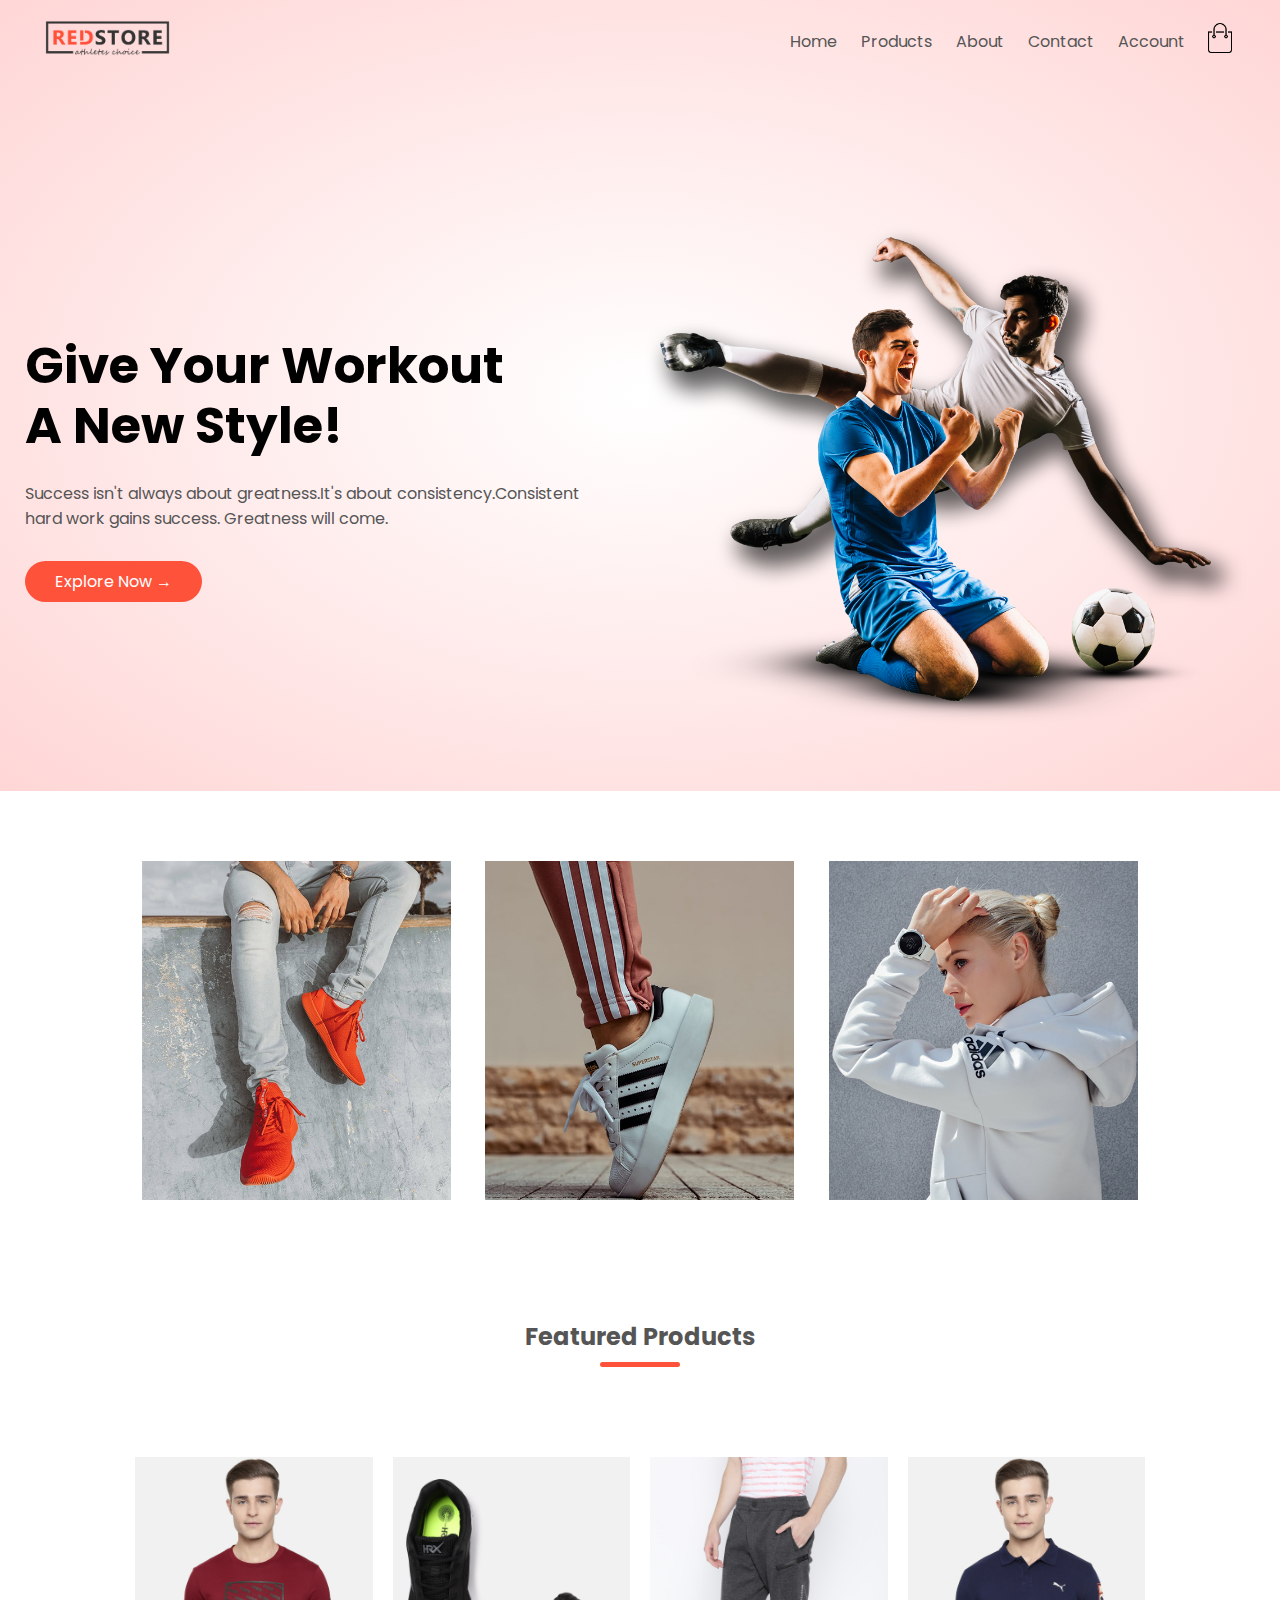
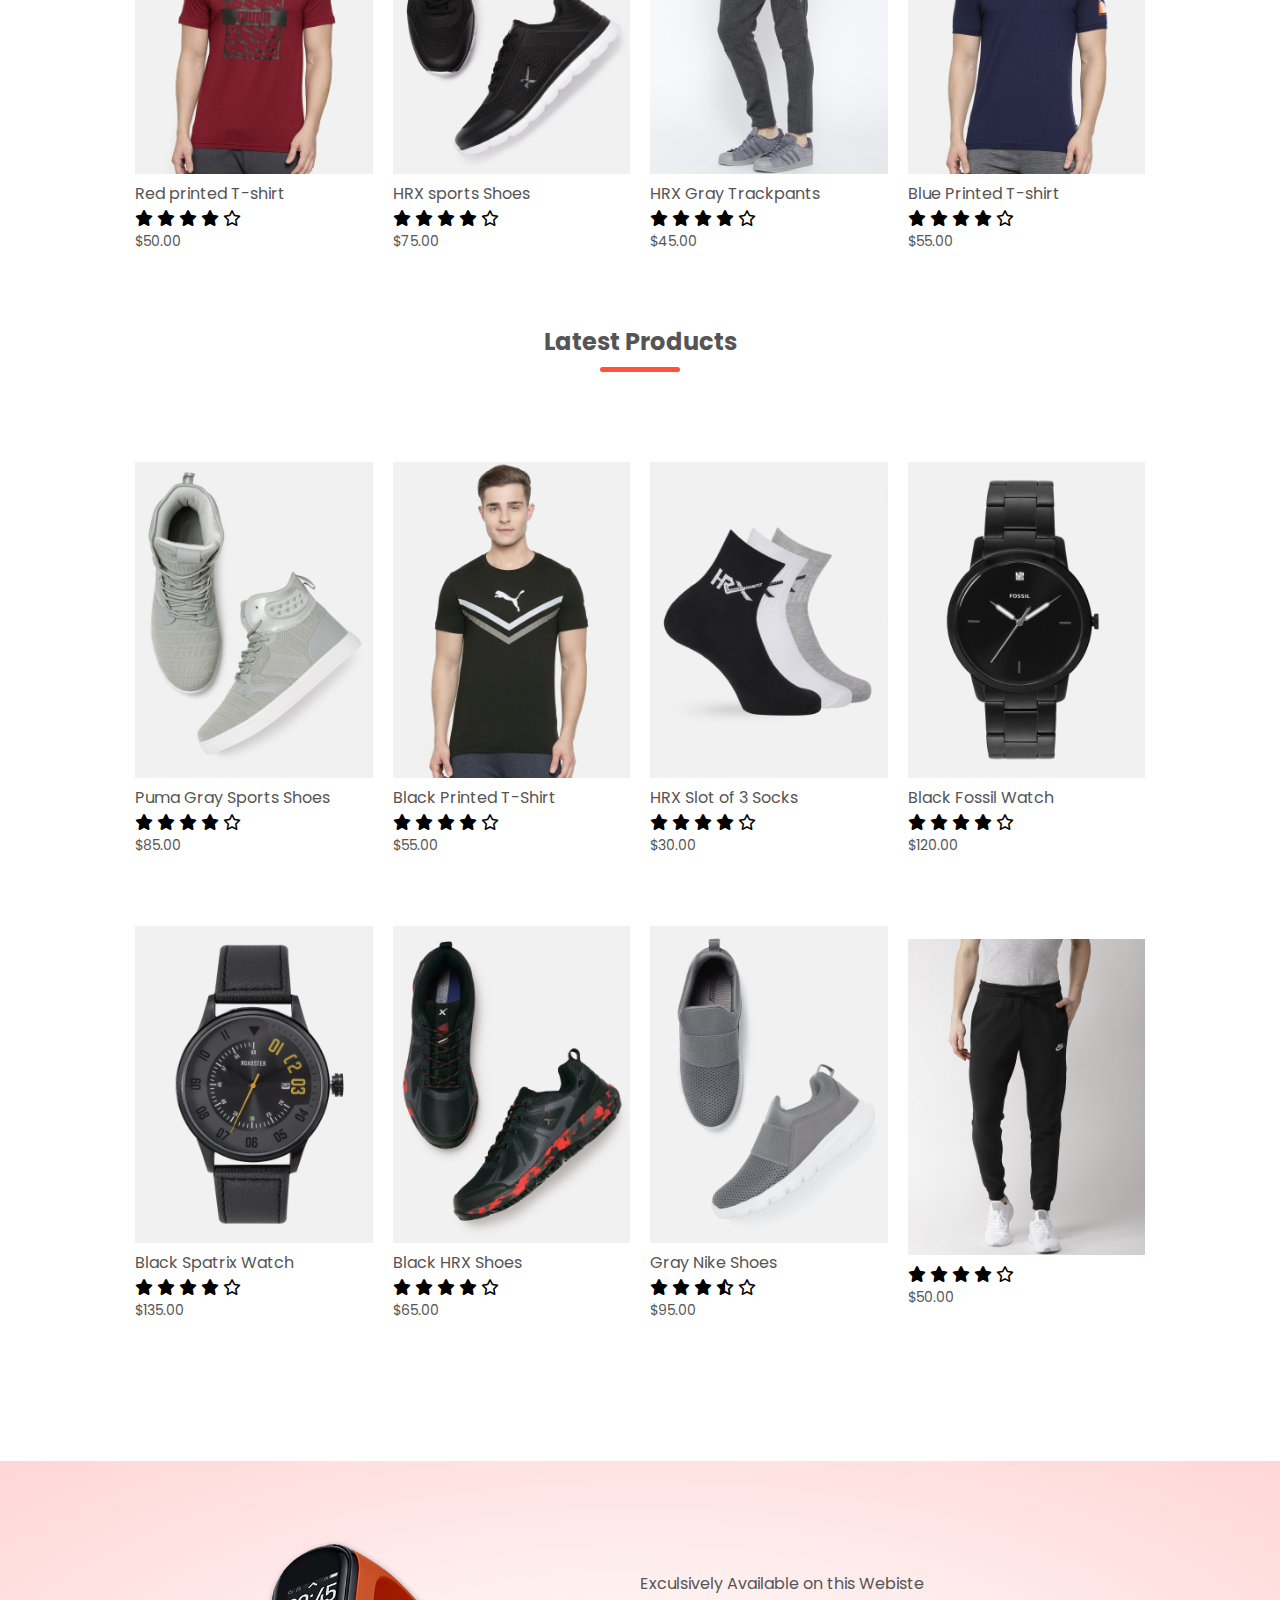
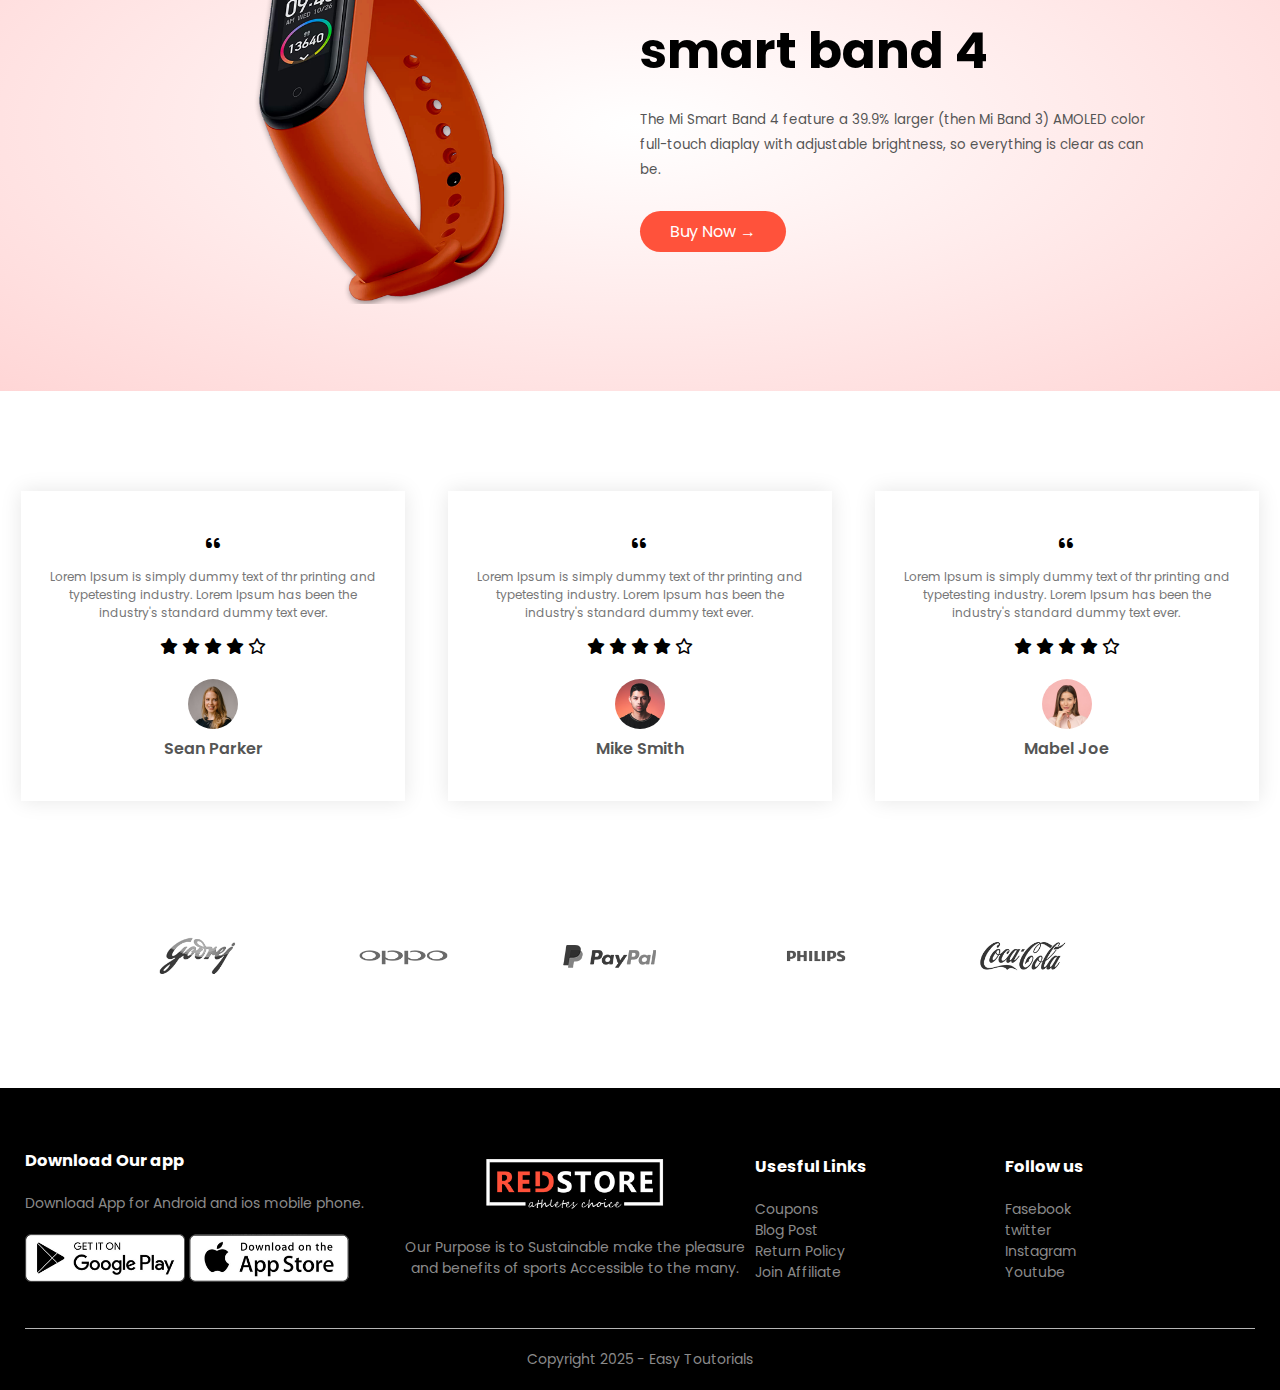
<file: index.html>
<!DOCTYPE html>
<html lang="en">
<head>
    <meta charset="UTF-8">
    <meta name="viewport" content="width=device-width, initial-scale=1.0">
    <title>E-Commerce Webiste</title>
    <link rel="stylesheet" href="style.css">
    <link href="https://fonts.googleapis.com/css2?family=Poppins:wght@300;400;500;600;700&display=swap" rel="stylesheet">
    <link rel="stylesheet" href="https://cdnjs.cloudflare.com/ajax/libs/font-awesome/6.0.0/css/all.min.css">

</head>
<body>
<div class="header">
    <div class="container">
     <div class="navbar">
        <div class="logo">
            <a href="index.html"><img src="/images/logo.png" width="125px"></a>
        </div>
        <nav>
            <ul  id="MenuItems">
                <li><a href="index.html">Home</a></li>
                <li><a href="product.html">Products</a></li>
                <li><a href="">About</a></li>
                <li><a href="">Contact</a></li>
                <li><a href="Account.html">Account</a></li>
            </ul>
        </nav>
        <a href="cart.html"><img src="/images/cart.png" width="30px" height="30px"></a>
        <img src="/images/menu.png" class="menu-icon" onclick="menutoggle()">
     </div>  
     <div class="row">
        <div class="col-2">
            <h1>Give Your Workout<br> A New Style!</h1>
            <p>Success isn't always about greatness.It's about consistency.Consistent<br> hard work gains success.
                Greatness will come.
            </p>
            <a href="" class="btn">Explore Now &#8594;</a>
        </div>
        <div class="col-2">
            <img src="/images/image1.png">
        </div>
     </div>
    </div>
</div>

<div class="categories">
    <div class="small-container">
    <div class="row">

        <div class="col-3">
            <img src="/images/category-1.jpg">
        </div>
        <div class="col-3">
            <img src="/images/category-2.jpg">
        </div>
        <div class="col-3">
            <img src="/images/category-3.jpg">
        </div>
    </div>
</div>
</div>
 <!--------features Products -------->
 <div class="small-container">
     <h2 class="title">Featured Products</h2>
     <div class="row">
        <div class="col-4">
            <a href="productdetail.html"><img src="/images/product-1.jpg"></a>
            <a href="productdetail.html"><h4>Red printed T-shirt</h4></a>
            <div class="rating">
                <i class="fas fa-star"></i>
                <i class="fas fa-star"></i>
                <i class="fas fa-star"></i>
                <i class="fas fa-star"></i>
                <i class="far fa-star"></i>  
            </div>
            <p>$50.00</p>
        </div>
        <div class="col-4">
            <img src="/images/product-2.jpg">
            <h4>HRX sports Shoes</h4>
            <div class="rating">
                <i class="fas fa-star"></i>
                <i class="fas fa-star"></i>
                <i class="fas fa-star"></i>
                <i class="fas fa-star"></i>
                <i class="far fa-star"></i>  
            </div>
            <p>$75.00</p>
        </div>
        <div class="col-4">
            <img src="/images/product-3.jpg">
            <h4>HRX Gray Trackpants</h4>
            <div class="rating">
                <i class="fas fa-star"></i>
                <i class="fas fa-star"></i>
                <i class="fas fa-star"></i>
                <i class="fas fa-star"></i>
                <i class="far fa-star"></i>  
            </div>
            <p>$45.00</p>
        </div>
        <div class="col-4">
            <img src="/images/product-4.jpg">
            <h4>Blue Printed T-shirt</h4>
            <div class="rating">
                <i class="fas fa-star"></i>
                <i class="fas fa-star"></i>
                <i class="fas fa-star"></i>
                <i class="fas fa-star"></i>
                <i class="far fa-star"></i>  
            </div>
            <p>$55.00</p>
        </div>
     </div>
     <h2 class="title">Latest Products</h2>
     <div class="row">
        <div class="col-4">
            <img src="/images/product-5.jpg">
            <h4>Puma Gray Sports Shoes</h4>
            <div class="rating">
                <i class="fas fa-star"></i>
    <i class="fas fa-star"></i>
    <i class="fas fa-star"></i>
    <i class="fas fa-star"></i>
    <i class="far fa-star"></i>  
            </div>
            <p>$85.00</p>
        </div>
        <div class="col-4">
            <img src="/images/product-6.jpg">
            <h4>Black Printed  T-Shirt</h4>
            <div class="rating">
                <i class="fas fa-star"></i>
                <i class="fas fa-star"></i>
                <i class="fas fa-star"></i>
                <i class="fas fa-star"></i>
                <i class="far fa-star"></i>  
            </div>
            <p>$55.00</p>
        </div>
        <div class="col-4">
            <img src="/images/product-7.jpg">
            <h4>HRX Slot of 3 Socks</h4>
            <div class="rating">
                <i class="fas fa-star"></i>
                <i class="fas fa-star"></i>
                <i class="fas fa-star"></i>
                <i class="fas fa-star"></i>
                <i class="far fa-star"></i>  
            </div>
            <p>$30.00</p>
        </div>
        <div class="col-4">
            <img src="/images/product-8.jpg">
            <h4>Black Fossil Watch</h4>
            <div class="rating">
                <i class="fas fa-star"></i>
                <i class="fas fa-star"></i>
                <i class="fas fa-star"></i>
                <i class="fas fa-star"></i>
                <i class="far fa-star"></i>  
            </div>
            <p>$120.00</p>
        </div>
        <div class="row">
            <div class="col-4">
                <img src="/images/product-9.jpg">
                <h4>Black Spatrix Watch</h4>
                <div class="rating">
                    <i class="fas fa-star"></i>
                    <i class="fas fa-star"></i>
                    <i class="fas fa-star"></i>
                    <i class="fas fa-star"></i>
                    <i class="far fa-star"></i>  
                </div>
                <p>$135.00</p>
            </div>
            <div class="col-4">
                <img src="/images/product-10.jpg">
                <h4>Black HRX Shoes</h4>
                <div class="rating">
                    <i class="fas fa-star"></i>
                    <i class="fas fa-star"></i>
                    <i class="fas fa-star"></i>
                    <i class="fas fa-star"></i>
                    <i class="far fa-star"></i>  
                </div>
                <p>$65.00</p>
            </div>
            <div class="col-4">
                <img src="/images/product-11.jpg">
                <h4>Gray Nike Shoes</h4>
                <div class="rating">
                    <i class="fas fa-star"></i>
                    <i class="fas fa-star"></i>
                    <i class="fas fa-star"></i>
                    <i class="fas fa-star-half-alt"></i>
                    <i class="far fa-star"></i>  
                </div>
                <p>$95.00</p>
            </div>
            <div class="col-4">
                <img src="/images/product-12.jpg">
                <h4>            </h4>
                <div class="rating">
                    <i class="fas fa-star"></i>
                    <i class="fas fa-star"></i>
                    <i class="fas fa-star"></i>
                    <i class="fas fa-star"></i>
                    <i class="far fa-star"></i>  
                </div>
                <p>$50.00</p>
            </div>
            </div>
            </div>
   </div>
<!--------offer------->
<div class="offer">
    <div class="small-container">
        <div class="row">
            <div class="col-2">
                <img src="/images/exclusive.png" class="offer-img">
            </div>
            <div class="col-2">
                <p>Exculsively Available on this Webiste</p>
                <h1>smart band 4</h1>
                <small>The Mi Smart Band 4 feature a 39.9% larger (then Mi Band 3) AMOLED color full-touch diaplay with
                    adjustable brightness, so everything is clear as can be.

                </small>
                <br>
                <a href="cart.html" class="btn">Buy Now &#8594;</a>
            </div>
        </div>
    </div>
</div>
<!--------testimonial------->
<div class="testimonial">
    <div class="small-continer">
        <div class="row">
            <div class="col-3">
                <i class="fa-solid fa-quote-left"></i>
                <p>Lorem Ipsum is simply dummy text of thr printing and typetesting industry.
                    Lorem Ipsum has been the industry's standard dummy text ever.</p>
                    <div class="rating">
                        <i class="fa-solid fa-star"></i>
                        <i class="fa-solid fa-star"></i>
                        <i class="fa-solid fa-star"></i>
                        <i class="fa-solid fa-star"></i>
                        <i class="fa-regular fa-star"></i>
                    </div>
                    <img src="/images/user-1.png">
                    <h3>Sean Parker</h3>
            </div>
            <div class="col-3">
                <i class="fa-solid fa-quote-left"></i>
                <p>Lorem Ipsum is simply dummy text of thr printing and typetesting industry.
                    Lorem Ipsum has been the industry's standard dummy text ever.</p>
                    <div class="rating">
                        <i class="fa-solid fa-star"></i>
                        <i class="fa-solid fa-star"></i>
                        <i class="fa-solid fa-star"></i>
                        <i class="fa-solid fa-star"></i>
                        <i class="fa-regular fa-star"></i>
                    </div>
                    <img src="/images/user-2.png">
                    <h3>Mike Smith</h3>
            </div>
            <div class="col-3">
                <i class="fa-solid fa-quote-left"></i>
                <p>Lorem Ipsum is simply dummy text of thr printing and typetesting industry.
                    Lorem Ipsum has been the industry's standard dummy text ever.</p>
                    <div class="rating">
                        <i class="fa-solid fa-star"></i>
                        <i class="fa-solid fa-star"></i>
                        <i class="fa-solid fa-star"></i>
                        <i class="fa-solid fa-star"></i>
                        <i class="fa-regular fa-star"></i>
                    </div>
                    <img src="/images/user-3.png">
                    <h3>Mabel Joe</h3>
            </div>
        </div>
    </div>
</div>
<!----------brands-------->
<div class="brands">
    <div class="small-container">
        <div class="row">
            <div class="col-5">
                <img src="/images/logo-godrej.png" >
            </div>
            <div class="col-5">
                <img src="/images/logo-oppo.png" >
            </div>
            <div class="col-5">
                <img src="/images/logo-paypal.png" >
            </div>
            <div class="col-5">
                <img src="/images/logo-philips.png" >
            </div>
            <div class="col-5">
                <img src="/images/logo-coca-cola.png" >
            </div> 
          </div>
    </div>
</div>
<!-----------------footer-->
<div class="footer">
    <div class="container">
        <div class="row">
            <div class="footer-col-1">
                <h3>Download Our app</h3>
                <p>Download App for Android and ios mobile phone.</p>
                <div class="app-logo">
                    <img src="/images/play-store.png">
                    <img src="/images/app-store.png">
                </div>
            </div>
            <div class="footer-col-2">
                <img src="/images/logo-white.png">
                <p>Our Purpose is to Sustainable make the pleasure and 
                    benefits of sports Accessible to the many.
                </p>
            </div>
            <div class="footer-col-3">
                <h3>Usesful Links</h3>
                <ul>
                    <li>Coupons</li>
                    <li>Blog Post</li>
                    <li>Return Policy</li>
                    <li>Join Affiliate</li>
                </ul>
            </div>
            <div class="footer-col-4">
                <h3>Follow us</h3>
                <ul>
                    <li>Fasebook</li>
                    <li>twitter</li>
                    <li>Instagram</li>
                    <li>Youtube</li>
                </ul>
            </div>
            
        </div>
        <hr>
            <p class="Copyright">Copyright 2025 - Easy Toutorials</p>
    </div>
</div>
<!--------js for toggle menu-->
   <script>
    var MenuItems = document.getElementById("MenuItems");
    MenuItems.style.maxHeight = "0px";
    
    function menutoggle(){
        
        if(MenuItems.style.maxHeight =="0px")
        
    {

        MenuItems.style.maxHeight ="200px";
    }
    else 
    {
        MenuItems.style.maxHeight = "0px";
    }
    }
    
   </script>
</body>
</html>
</file>
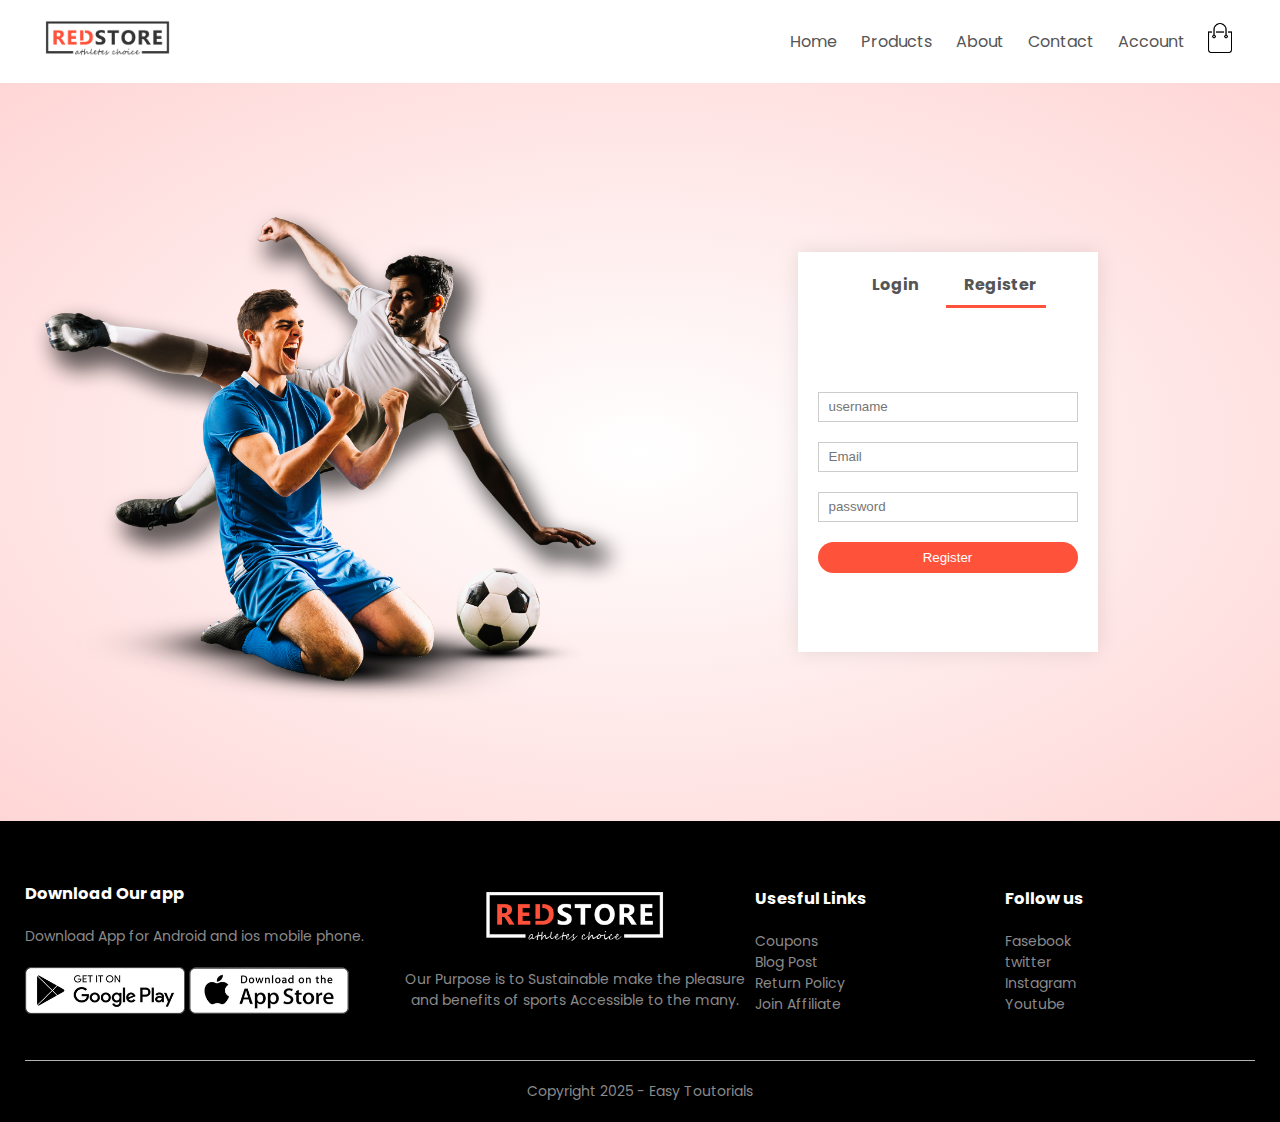
<file: Account.html>
<!DOCTYPE html>
<html lang="en">
<head>
    <meta charset="UTF-8">
    <meta name="viewport" content="width=device-width, initial-scale=1.0">
    <title>All Products</title>
    <link rel="stylesheet" href="style.css">
    <link href="https://fonts.googleapis.com/css2?family=Poppins:wght@300;400;500;600;700&display=swap" rel="stylesheet">
    <link rel="stylesheet" href="https://cdnjs.cloudflare.com/ajax/libs/font-awesome/6.0.0/css/all.min.css">

</head>
<body>

    <div class="container">
     <div class="navbar">
        <div class="logo">
            <img src="/images/logo.png" width="125px">
        </div>
        <nav>
            <ul  id="MenuItems">
                <li><a href="index.html">Home</a></li>
                <li><a href="product.html">Products</a></li>
                <li><a href="">About</a></li>
                <li><a href="">Contact</a></li>
                <li><a href="Account.html">Account</a></li>
            </ul>
        </nav>
       <a href="cart.html"> <img src="/images/cart.png" width="30px" height="30px"></a>
        <img src="/images/menu.png" class="menu-icon" onclick="menutoggle()">
     </div>  
    </div>

  <!--Account page-->
 <div class="account-page">
    <div class="container">
        <div class="row">
            <div class="col-2">
                <img src="/images/image1.png" width="100%">
            </div>
            <div class="col-2">
                <div class="form-container">
                    <div class="form-btn">
                        <span onclick="login()">Login</span>
                        <span onclick="register()">Register</span>
                        <hr id="Indicator">
                    </div>
                    <form id="LoginForm">
                        <input type="text" placeholder="username">
                        <input type="password" placeholder="password">
                        <button type="submit" class="btn">Login</button>
                        <a href="">Forgot password</a>
                    </form>
                    <form id="RegForm">
                        <input type="text" placeholder="username">
                        <input type="email" placeholder="Email">
                        <input type="password" placeholder="password">
                        <button type="submit" class="btn">Register</button>
                        
                    </form>
                </div>
            </div>
        </div>
    </div>
 </div>    
<!-----------------footer-->
<div class="footer">
    <div class="container">
        <div class="row">
            <div class="footer-col-1">
                <h3>Download Our app</h3>
                <p>Download App for Android and ios mobile phone.</p>
                <div class="app-logo">
                    <img src="/images/play-store.png">
                    <img src="/images/app-store.png">
                </div>
            </div>
            <div class="footer-col-2">
                <img src="/images/logo-white.png">
                <p>Our Purpose is to Sustainable make the pleasure and 
                    benefits of sports Accessible to the many.
                </p>
            </div>
            <div class="footer-col-3">
                <h3>Usesful Links</h3>
                <ul>
                    <li>Coupons</li>
                    <li>Blog Post</li>
                    <li>Return Policy</li>
                    <li>Join Affiliate</li>
                </ul>
            </div>
            <div class="footer-col-4">
                <h3>Follow us</h3>
                <ul>
                    <li>Fasebook</li>
                    <li>twitter</li>
                    <li>Instagram</li>
                    <li>Youtube</li>
                </ul>
            </div>
            
        </div>
        <hr>
            <p class="Copyright">Copyright 2025 - Easy Toutorials</p>
    </div>
</div>
<!--------js for toggle menu-->
<script>
    var MenuItems = document.getElementById("MenuItems");
    MenuItems.style.maxHeight = "0px";
    
    function menutoggle(){
        
        if(MenuItems.style.maxHeight =="0px")
        
    {

        MenuItems.style.maxHeight ="200px";
    }
    else 
    {
        MenuItems.style.maxHeight = "0px";
    }
    }
    
   </script>


<script>
    var LoginForm = document.getElementById("LoginForm");
    var RegForm = document.getElementById("RegForm");
    var Indicator = document.getElementById("Indicator");

    function register(){
        RegForm.style.transform = "translateX(0px)";
        LoginForm.style.transform = "translateX(0px)";
        Indicator.style.transform = "translateX(100px)";
    }
    
    function login(){
        RegForm.style.transform = "translateX(300px)";
        LoginForm.style.transform = "translateX(300px)";
        Indicator.style.transform = "translateX(0px)";
    }
</script>




</body>
</html>
</file>
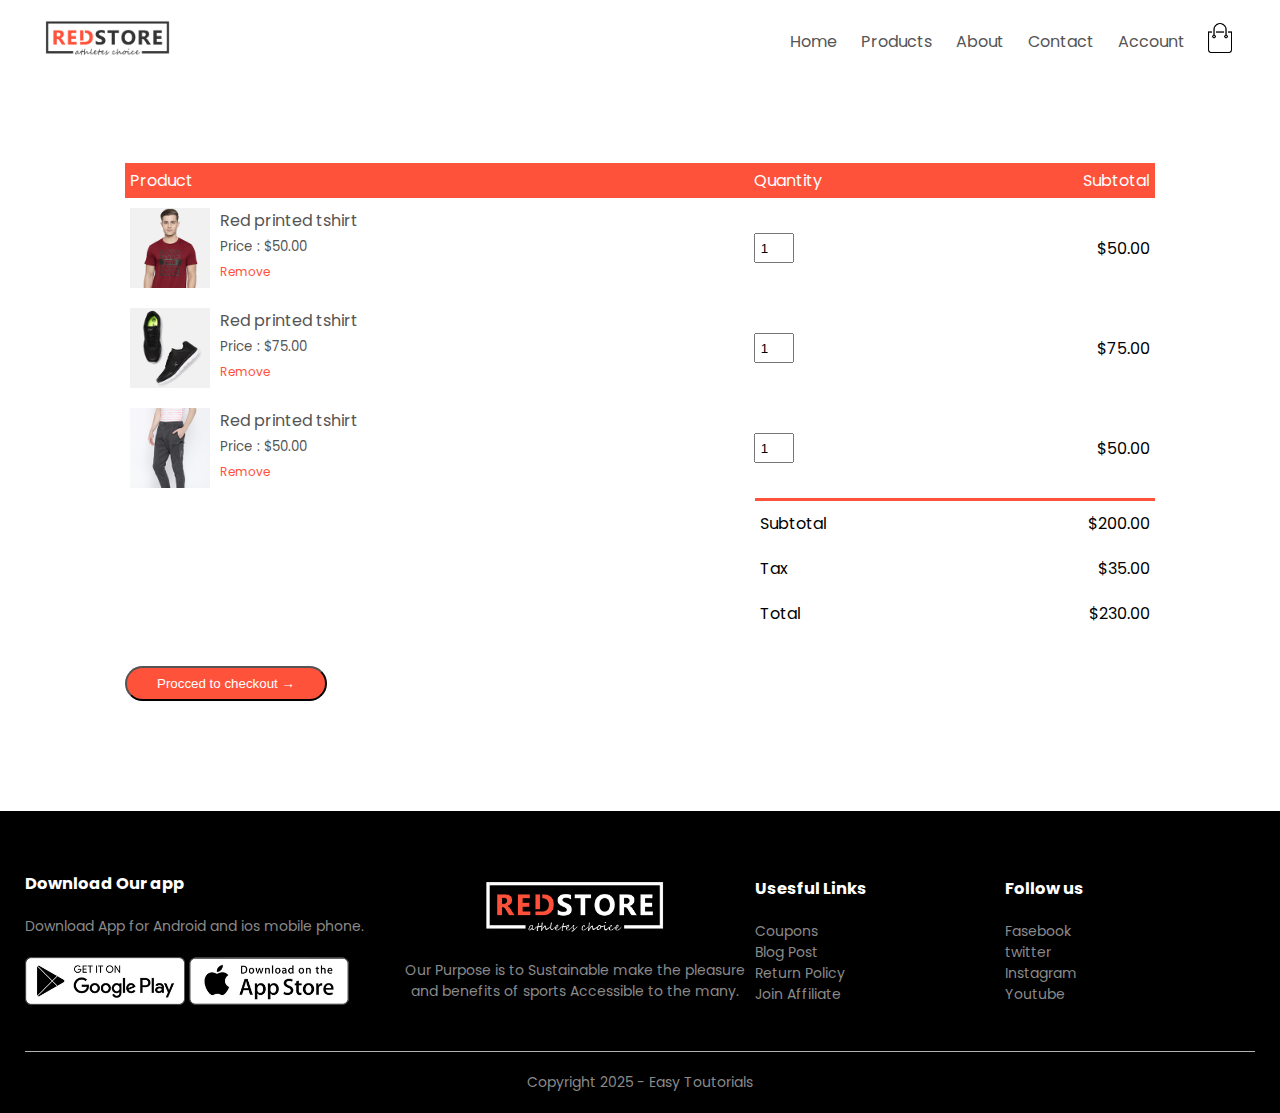
<file: cart.html>
<!DOCTYPE html>
<html lang="en">
<head>
    <meta charset="UTF-8">
    <meta name="viewport" content="width=device-width, initial-scale=1.0">
    <title>All Products</title>
    <link rel="stylesheet" href="style.css">
    <link href="https://fonts.googleapis.com/css2?family=Poppins:wght@300;400;500;600;700&display=swap" rel="stylesheet">
    <link rel="stylesheet" href="https://cdnjs.cloudflare.com/ajax/libs/font-awesome/6.0.0/css/all.min.css">

</head>
<body>

    <div class="container">
     <div class="navbar">
        <div class="logo">
            <a href="index.html"><img src="/images/logo.png" width="125px"></a>
        </div>
        <nav>
            <ul  id="MenuItems">
                <li><a href="index.html">Home</a></li>
                <li><a href="product.html">Products</a></li>
                <li><a href="">About</a></li>
                <li><a href="">Contact</a></li>
                <li><a href="Account.html">Account</a></li>
            </ul>
        </nav>
       <a href="cart.html"><img src="/images/cart.png" width="30px" height="30px"></a>
        <img src="/images/menu.png" class="menu-icon" onclick="menutoggle()">
     </div>  
    </div>

  <!----------------cart items details-->
  <div class="small-container cart-page">
        <table>
             <tr>
                <th>Product</th>
                <th>Quantity</th>
                <th>Subtotal</th>
             </tr>
             <tr>
                <td>
                    <div class="cart-info">
                        <img src="/images/buy-1.jpg">
                        <div>
                            <p>Red printed tshirt</p>
                            <small>Price : $50.00</small>
                            <br>
                            <a href="">Remove</a>
                        </div>
                    </div>
                </td>
                <td><input type="number" value="1"></td>
                <td>$50.00</td>
             </tr>
             <tr>
                <td>
                    <div class="cart-info">
                        <img src="/images/buy-2.jpg">
                        <div>
                            <p>Red printed tshirt</p>
                            <small>Price : $75.00</small>
                            <br>
                            <a href="">Remove</a>
                        </div>
                    </div>
                </td>
                <td><input type="number" value="1"></td>
                <td>$75.00</td>
             </tr>
             <tr>
                <td>
                    <div class="cart-info">
                        <img src="/images/buy-3.jpg">
                        <div>
                            <p>Red printed tshirt</p>
                            <small>Price : $50.00</small>
                            <br>
                            <a href="">Remove</a>
                        </div>
                    </div>
                </td>
                <td><input type="number" value="1"></td>
                <td>$50.00</td>
             </tr>
        </table>
        <div class="total-price">
            <table>
                <tr>
                    <td>Subtotal</td>
                    <td>$200.00</td>
                </tr>
                <tr>
                    <td>Tax</td>
                    <td>$35.00</td>
                </tr>
                <tr>
                    <td>Total</td>
                    <td>$230.00</td>
                </tr>
                
            </table>
         </div>
         <button class="btn">Procced to checkout &#8594;</button>
</div>

 











    
      
   
     
<!-----------------footer-->
<div class="footer">
    <div class="container">
        <div class="row">
            <div class="footer-col-1">
                <h3>Download Our app</h3>
                <p>Download App for Android and ios mobile phone.</p>
                <div class="app-logo">
                    <img src="/images/play-store.png">
                    <img src="/images/app-store.png">
                </div>
            </div>
            <div class="footer-col-2">
                <img src="/images/logo-white.png">
                <p>Our Purpose is to Sustainable make the pleasure and 
                    benefits of sports Accessible to the many.
                </p>
            </div>
            <div class="footer-col-3">
                <h3>Usesful Links</h3>
                <ul>
                    <li>Coupons</li>
                    <li>Blog Post</li>
                    <li>Return Policy</li>
                    <li>Join Affiliate</li>
                </ul>
            </div>
            <div class="footer-col-4">
                <h3>Follow us</h3>
                <ul>
                    <li>Fasebook</li>
                    <li>twitter</li>
                    <li>Instagram</li>
                    <li>Youtube</li>
                </ul>
            </div>
            
        </div>
        <hr>
            <p class="Copyright">Copyright 2025 - Easy Toutorials</p>
    </div>
</div>
<!--------js for toggle menu-->
<script>
    var MenuItems = document.getElementById("MenuItems");
    MenuItems.style.maxHeight = "0px";
    
    function menutoggle(){
        
        if(MenuItems.style.maxHeight =="0px")
        
    {

        MenuItems.style.maxHeight ="200px";
    }
    else 
    {
        MenuItems.style.maxHeight = "0px";
    }
    }
    
   </script>




</body>
</html>
</file>
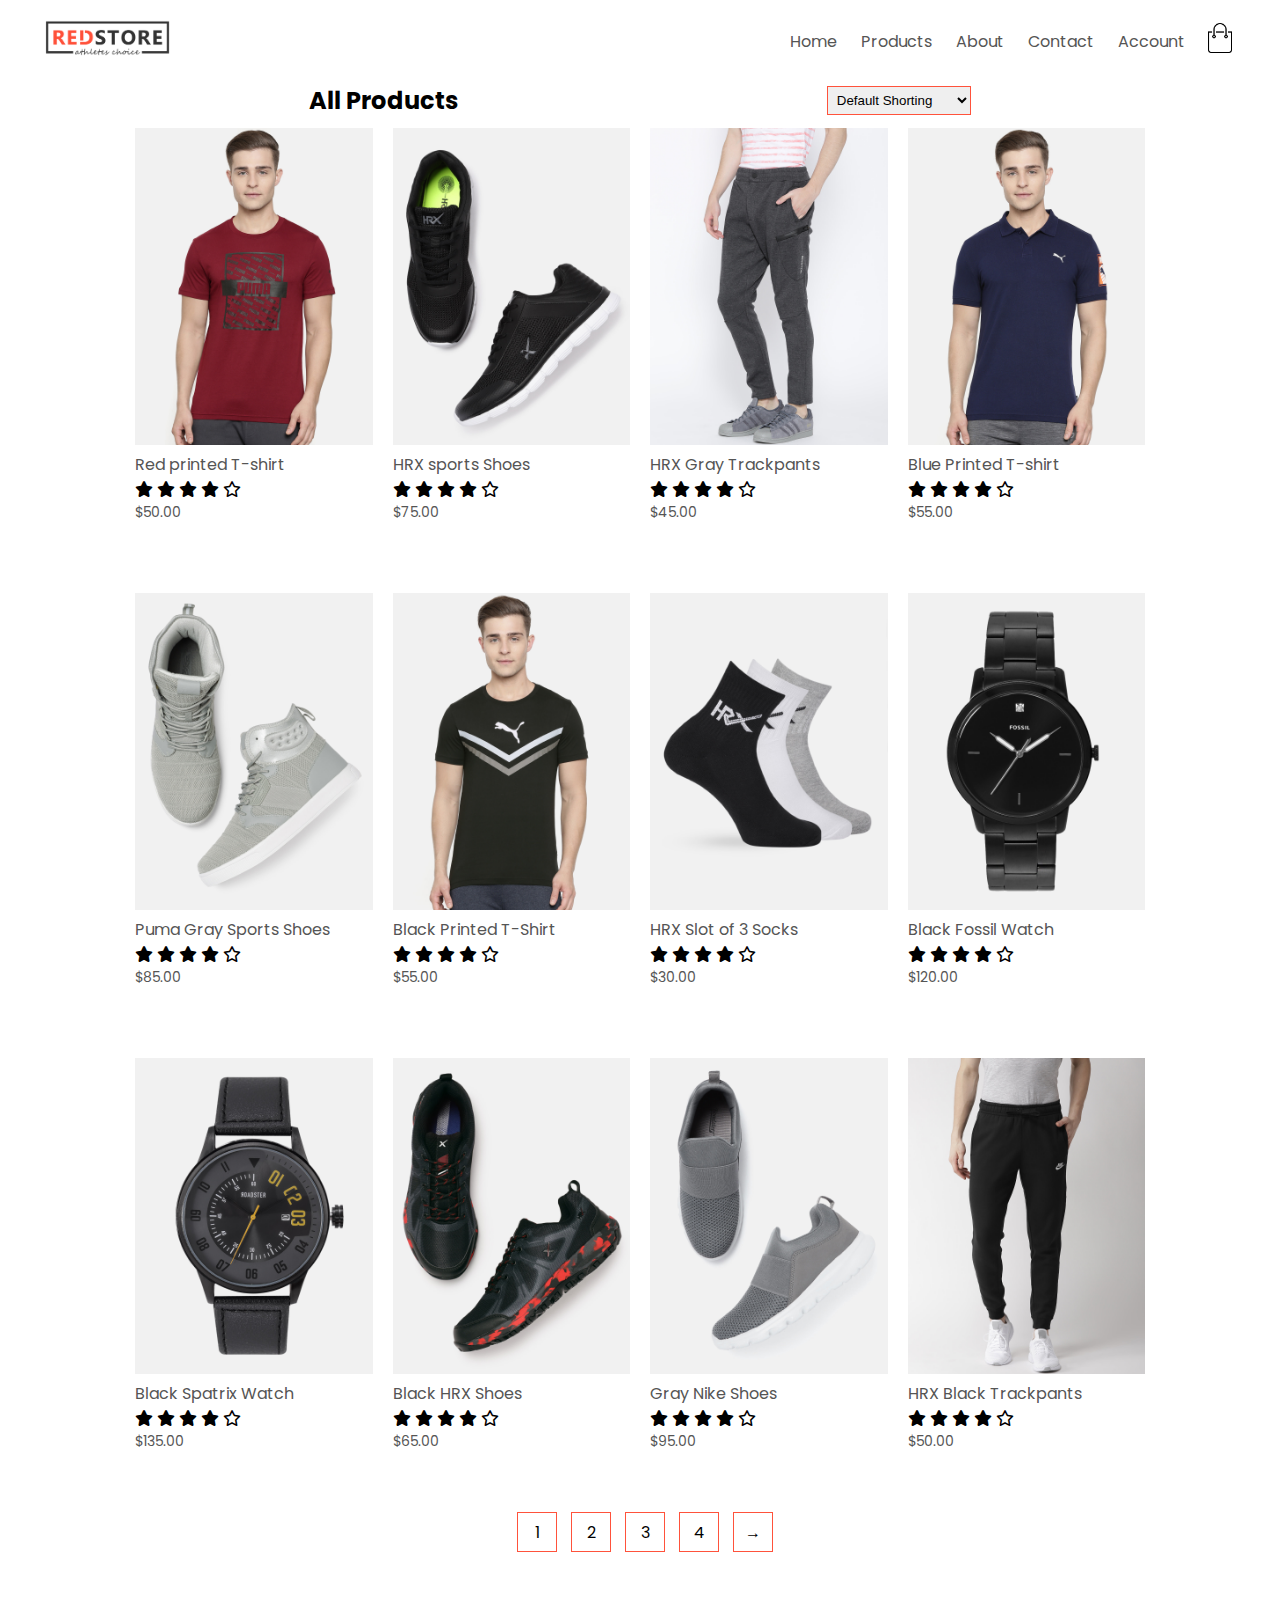
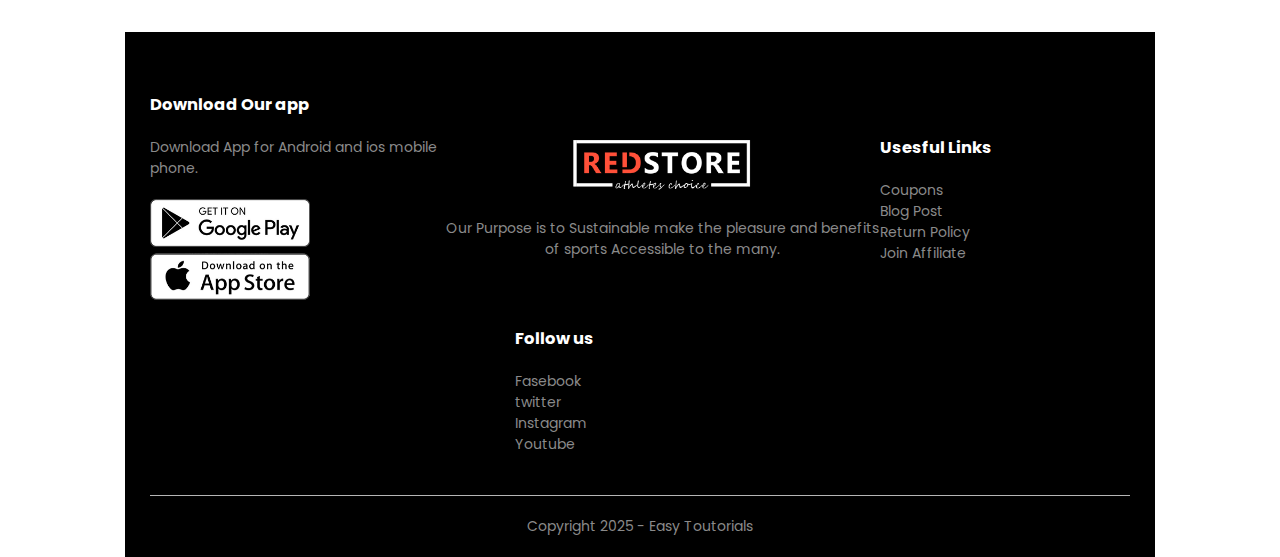
<file: product.html>
<!DOCTYPE html>
<html lang="en">
<head>
    <meta charset="UTF-8">
    <meta name="viewport" content="width=device-width, initial-scale=1.0">
    <title>All Products</title>
    <link rel="stylesheet" href="style.css">
    <link href="https://fonts.googleapis.com/css2?family=Poppins:wght@300;400;500;600;700&display=swap" rel="stylesheet">
    <link rel="stylesheet" href="https://cdnjs.cloudflare.com/ajax/libs/font-awesome/6.0.0/css/all.min.css">


</head>
<body>

    <div class="container">
     <div class="navbar">
        <div class="logo">
            <img src="/images/logo.png" width="125px">
        </div>
        <nav>
            <ul  id="MenuItems">
                <li><a href="index.html">Home</a></li>
                <li><a href="product.html">Products</a></li>
                <li><a href="">About</a></li>
                <li><a href="">Contact</a></li>
                <li><a href="Account.html">Account</a></li>
            </ul>
        </nav>
        <a href="cart.html"><img src="/images/cart.png" width="30px" height="30px"></a>
        <img src="/images/menu.png" class="menu-icon" onclick="menutoggle()">
     </div>  
    </div>
    <div class="small-container">
        <div class="row">
            <h2>All Products</h2>
            <select>
                <option>Default Shorting</option>
                <option>Short by price</option>
                <option>Short by popularity</option>
                <option>Short by rating</option>
                <option>Short by rating</option>
            </select>
        </div>
        <div class="row">
           <div class="col-4">
            <a href="productdetail.html"> <img src="/images/product-1.jpg"></a>
                <a href="productdetail.html"><h4>Red printed T-shirt</h4></a>
               <div class="rating">
                <i class="fas fa-star"></i>
                <i class="fas fa-star"></i>
                <i class="fas fa-star"></i>
                <i class="fas fa-star"></i>
                <i class="far fa-star"></i>  
               </div>
               <p>$50.00</p>
           </div>
           <div class="col-4">
               <img src="/images/product-2.jpg">
               <h4>HRX sports Shoes</h4>
               <div class="rating">
                <i class="fas fa-star"></i>
                <i class="fas fa-star"></i>
                <i class="fas fa-star"></i>
                <i class="fas fa-star"></i>
                <i class="far fa-star"></i>  
               </div>
               <p>$75.00</p>
           </div>
           <div class="col-4">
               <img src="/images/product-3.jpg">
               <h4>HRX Gray Trackpants</h4>
               <div class="rating">
                <i class="fas fa-star"></i>
                <i class="fas fa-star"></i>
                <i class="fas fa-star"></i>
                <i class="fas fa-star"></i>
                <i class="far fa-star"></i>  
               </div>
               <p>$45.00</p>
           </div>
           <div class="col-4">
               <img src="/images/product-4.jpg">
               <h4>Blue Printed T-shirt</h4>
               <div class="rating">
                <i class="fas fa-star"></i>
                <i class="fas fa-star"></i>
                <i class="fas fa-star"></i>
                <i class="fas fa-star"></i>
                <i class="far fa-star"></i>  
               </div>
               <p>$55.00</p>
           </div>
        </div>
        
        <div class="row">
           <div class="col-4">
               <img src="/images/product-5.jpg">
               <h4>Puma Gray Sports Shoes</h4>
               <div class="rating">
                <i class="fas fa-star"></i>
                <i class="fas fa-star"></i>
                <i class="fas fa-star"></i>
                <i class="fas fa-star"></i>
                <i class="far fa-star"></i>  
               </div>
               <p>$85.00</p>
           </div>
           <div class="col-4">
               <img src="/images/product-6.jpg">
               <h4>Black Printed  T-Shirt</h4>
               <div class="rating">
                <i class="fas fa-star"></i>
                <i class="fas fa-star"></i>
                <i class="fas fa-star"></i>
                <i class="fas fa-star"></i>
                <i class="far fa-star"></i>  
               </div>
               <p>$55.00</p>
           </div>
           <div class="col-4">
               <img src="/images/product-7.jpg">
               <h4>HRX Slot of 3 Socks</h4>
               <div class="rating">
                <i class="fas fa-star"></i>
                <i class="fas fa-star"></i>
                <i class="fas fa-star"></i>
                <i class="fas fa-star"></i>
                <i class="far fa-star"></i>  
               </div>
               <p>$30.00</p>
           </div>
           <div class="col-4">
               <img src="/images/product-8.jpg">
               <h4>Black Fossil Watch</h4>
               <div class="rating">
                <i class="fas fa-star"></i>
                <i class="fas fa-star"></i>
                <i class="fas fa-star"></i>
                <i class="fas fa-star"></i>
                <i class="far fa-star"></i>  
               </div>
               <p>$120.00</p>
           </div>
           <div class="row">
               <div class="col-4">
                   <img src="/images/product-9.jpg">
                   <h4>Black Spatrix Watch</h4>
                   <div class="rating">
                    <i class="fas fa-star"></i>
                    <i class="fas fa-star"></i>
                    <i class="fas fa-star"></i>
                    <i class="fas fa-star"></i>
                    <i class="far fa-star"></i>  
                   </div>
                   <p>$135.00</p>
               </div>
               <div class="col-4">
                   <img src="/images/product-10.jpg">
                   <h4>Black HRX Shoes</h4>
                   <div class="rating">
                    <i class="fas fa-star"></i>
                    <i class="fas fa-star"></i>
                    <i class="fas fa-star"></i>
                    <i class="fas fa-star"></i>
                    <i class="far fa-star"></i>  
                   </div>
                   <p>$65.00</p>
               </div>
               <div class="col-4">
                   <img src="/images/product-11.jpg">
                   <h4>Gray Nike Shoes</h4>
                   <div class="rating">
                    <i class="fas fa-star"></i>
                    <i class="fas fa-star"></i>
                    <i class="fas fa-star"></i>
                    <i class="fas fa-star"></i>
                    <i class="far fa-star"></i>  
                   </div>
                   <p>$95.00</p>
               </div>
               <div class="col-4">
                   <img src="/images/product-12.jpg">
                   <h4>HRX Black Trackpants</h4>
                   <div class="rating">
                    <i class="fas fa-star"></i>
                    <i class="fas fa-star"></i>
                    <i class="fas fa-star"></i>
                    <i class="fas fa-star"></i>
                    <i class="far fa-star"></i>  
                   </div>
                   <p>$50.00</p>
               </div>
    </div>
    <div class="page-btn">
        <span>1</span>
        <span>2</span>
        <span>3</span>
        <span>4</span>
        <span>&#8594;</span>
    </div>
 </div>
      
   
     
<!-----------------footer-->
<div class="footer">
    <div class="container">
        <div class="row">
            <div class="footer-col-1">
                <h3>Download Our app</h3>
                <p>Download App for Android and ios mobile phone.</p>
                <div class="app-logo">
                    <img src="/images/play-store.png">
                    <img src="/images/app-store.png">
                </div>
            </div>
            <div class="footer-col-2">
                <img src="/images/logo-white.png">
                <p>Our Purpose is to Sustainable make the pleasure and 
                    benefits of sports Accessible to the many.
                </p>
            </div>
            <div class="footer-col-3">
                <h3>Usesful Links</h3>
                <ul>
                    <li>Coupons</li>
                    <li>Blog Post</li>
                    <li>Return Policy</li>
                    <li>Join Affiliate</li>
                </ul>
            </div>
            <div class="footer-col-4">
                <h3>Follow us</h3>
                <ul>
                    <li>Fasebook</li>
                    <li>twitter</li>
                    <li>Instagram</li>
                    <li>Youtube</li>
                </ul>
            </div>
            
        </div>
        <hr>
            <p class="Copyright">Copyright 2025 - Easy Toutorials</p>
    </div>
</div>
<!--------js for toggle menu-->
<script>
    var MenuItems = document.getElementById("MenuItems");
    MenuItems.style.maxHeight = "0px";
    
    function menutoggle(){
        
        if(MenuItems.style.maxHeight =="0px")
        
    {

        MenuItems.style.maxHeight ="200px";
    }
    else 
    {
        MenuItems.style.maxHeight = "0px";
    }
    }
    
   </script>
   <script>
    var MenuItems = document.getElementById("MenuItems");
    MenuItems.style.maxHeight = "0px";

    function menutoggle(){
        if(MenuItems.style.maxHeight =="0px")
    {
        MenuItems.style.maxHeight ="200px";
    }
    else 
    {
        MenuItems.style.maxHeight = "0px";
    }
    }
   </script>
</body>
</html>
</file>
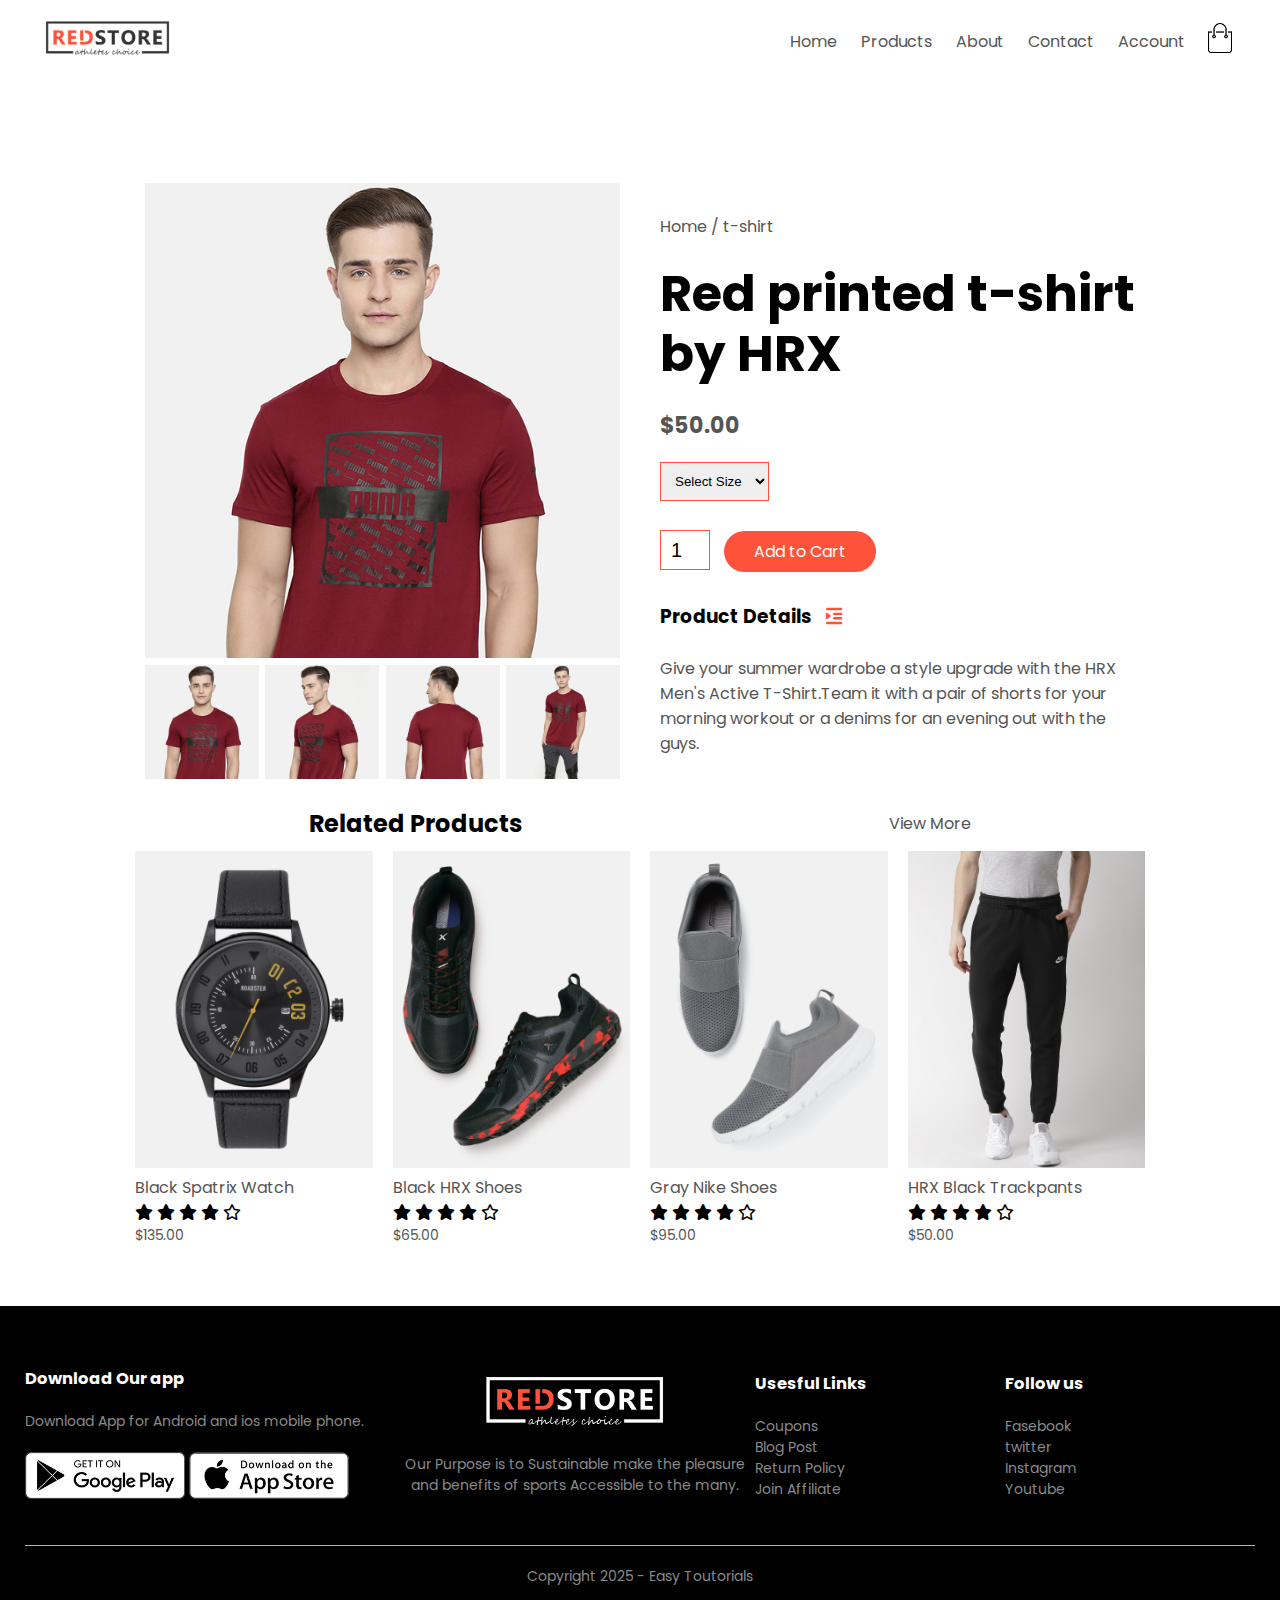
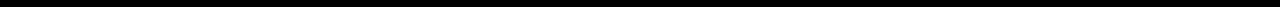
<file: productdetail.html>
<!DOCTYPE html>
<html lang="en">
  <head>
    <meta charset="UTF-8" />
    <meta name="viewport" content="width=device-width, initial-scale=1.0" />
    <title>All Products</title>
    <link rel="stylesheet" href="style.css" />
    <link
      href="https://fonts.googleapis.com/css2?family=Poppins:wght@300;400;500;600;700&display=swap"
      rel="stylesheet"
    />
    <link rel="stylesheet" href="https://cdnjs.cloudflare.com/ajax/libs/font-awesome/6.0.0/css/all.min.css">

  </head>
  <body>
    <div class="container">
      <div class="navbar">
        <div class="logo">
          <a href="index.html"><img src="/images/logo.png" width="125px" /></a>
        </div>
        <nav>
          <ul id="MenuItems">
            <li><a href="index.html">Home</a></li>
            <li><a href="product.html">Products</a></li>
            <li><a href="">About</a></li>
            <li><a href="">Contact</a></li>
            <li><a href="Account.html">Account</a></li>
          </ul>
        </nav>
        <a href="cart.html"><img src="/images/cart.png" width="30px" height="30px" /></a>
        <img src="/images/menu.png" class="menu-icon" onclick="menutoggle()" />
      </div>
    </div>

    <!--------- single product details--------->

    <div class="small-container single-product">
      <div class="row">
        <div class="col-2">
          <img src="/images/gallery-1.jpg" width="100%" id="ProductImg" />
          <div class="small-img-row">
            <div class="small-img-col">
              <img src="/images/gallery-1.jpg" width="100%" class="small-img" />
            </div>
            <div class="small-img-col">
              <img src="/images/gallery-2.jpg" width="100%" class="small-img" />
            </div>
            <div class="small-img-col">
              <img src="/images/gallery-3.jpg" width="100%" class="small-img" />
            </div>
            <div class="small-img-col">
              <img src="/images/gallery-4.jpg" width="100%" class="small-img" />
            </div>
          </div>
        </div>
        <div class="col-2">
          <p>Home / t-shirt</p>
          <h1>Red printed t-shirt by HRX</h1>
          <h4>$50.00</h4>
          <select>
            <option>Select Size</option>
            <option>XXL</option>
            <option>XL</option>
            <option>Large</option>
            <option>medium</option>
            <option>Small</option>
          </select>
          <input type="number" value="1" />
          <a href="" class="btn">Add to Cart</a>
          <h3>Product Details <i class="fa fa-indent"></i></h3>
          <br />
          <p>
            Give your summer wardrobe a style upgrade with the HRX Men's Active
            T-Shirt.Team it with a pair of shorts for your morning workout or a
            denims for an evening out with the guys.
          </p>
        </div>
      </div>
    </div>

    <!--------title-->
    <div class="small-container">
      <div class="row row-2">
        <h2>Related Products</h2>
        <p>View More</p>
      </div>
    </div>

    <div class="small-container">
      <div class="row">
        <div class="col-4">
          <img src="/images/product-9.jpg" />
          <h4>Black Spatrix Watch</h4>
          <div class="rating">
            <i class="fa-solid fa-star"></i>
            <i class="fa-solid fa-star"></i>
            <i class="fa-solid fa-star"></i>
            <i class="fa-solid fa-star"></i>
            <i class="fa-regular fa-star"></i>
          </div>
          <p>$135.00</p>
        </div>
        <div class="col-4">
          <img src="/images/product-10.jpg" />
          <h4>Black HRX Shoes</h4>
          <div class="rating">
            <i class="fa-solid fa-star"></i>
            <i class="fa-solid fa-star"></i>
            <i class="fa-solid fa-star"></i>
            <i class="fa-solid fa-star"></i>
            <i class="fa-regular fa-star"></i>
          </div>
          <p>$65.00</p>
        </div>
        <div class="col-4">
          <img src="/images/product-11.jpg" />
          <h4>Gray Nike Shoes</h4>
          <div class="rating">
            <i class="fa-solid fa-star"></i>
            <i class="fa-solid fa-star"></i>
            <i class="fa-solid fa-star"></i>
            <i class="fa-solid fa-star"></i>
            <i class="fa-regular fa-star"></i>
          </div>
          <p>$95.00</p>
        </div>
        <div class="col-4">
          <img src="/images/product-12.jpg" />
          <h4>HRX Black Trackpants</h4>
          <div class="rating">
            <i class="fa-solid fa-star"></i>
            <i class="fa-solid fa-star"></i>
            <i class="fa-solid fa-star"></i>
            <i class="fa-solid fa-star"></i>
            <i class="fa-regular fa-star"></i>
          </div>
          <p>$50.00</p>
        </div>
      </div>
    </div>

    <!-----------------footer-->
    <div class="footer">
      <div class="container">
        <div class="row">
          <div class="footer-col-1">
            <h3>Download Our app</h3>
            <p>Download App for Android and ios mobile phone.</p>
            <div class="app-logo">
              <img src="/images/play-store.png" />
              <img src="/images/app-store.png" />
            </div>
          </div>
          <div class="footer-col-2">
            <img src="/images/logo-white.png" />
            <p>
              Our Purpose is to Sustainable make the pleasure and benefits of
              sports Accessible to the many.
            </p>
          </div>
          <div class="footer-col-3">
            <h3>Usesful Links</h3>
            <ul>
              <li>Coupons</li>
              <li>Blog Post</li>
              <li>Return Policy</li>
              <li>Join Affiliate</li>
            </ul>
          </div>
          <div class="footer-col-4">
            <h3>Follow us</h3>
            <ul>
              <li>Fasebook</li>
              <li>twitter</li>
              <li>Instagram</li>
              <li>Youtube</li>
            </ul>
          </div>
        </div>
        <hr />
        <p class="Copyright">Copyright 2025 - Easy Toutorials</p>
      </div>
    </div>
    <!--------js for toggle menu-->
    <script>
      var ProductImg = document.getElementById("ProductImg");
      var SmallImg = document.querySelectorAll(".small-img");

      SmallImg.forEach((img) => {
        img.addEventListener("click", function () {
          ProductImg.src = this.src;
        });
      });
    </script>
    <script>
        var MenuItems = document.getElementById("MenuItems");
        MenuItems.style.maxHeight = "0px";
        
        function menutoggle(){
            
            if(MenuItems.style.maxHeight =="0px")
            
        {
    
            MenuItems.style.maxHeight ="200px";
        }
        else 
        {
            MenuItems.style.maxHeight = "0px";
        }
        }
        
       </script>
  </body>
</html>
</file>
<file: style.css>
* {
    margin: 0;
    padding: 0;
    box-sizing: border-box;
}
body {
    font-family: 'Poppins' , sans-serif;
}
.navbar {
    display: flex;
    align-items: center;
    padding: 20px;
}
nav {
    flex: 1;
    text-align: right;
}
nav ul {
    display: inline-block;
    list-style-type: none;
}
nav ul li {
    display: inline-block;
    margin-right: 20px;
}
a {
    text-decoration: none;
    color: #555;
}
p {
    color: #555;
}
.container {
    max-width: 1300px;
    margin: auto;
    padding-left: 25px;
    padding-right: 25px;
}
.row {
    display: flex;
    align-items: center;
    flex-wrap: wrap;
    justify-content: space-around;
}
.col-2 {
    flex-basis: 50%;
    min-width: 300px;
}
.col-2 img {
    max-width: 100%;
    padding: 50px 0;
}
.col-2 h1 {
    font-size: 50px;
    line-height: 60px;
    margin: 25px 0;
}
.btn {
    display: inline-block;
    background: #ff523b;
    color: #fff;
    padding: 8px 30px;
    margin: 30px 0;
    border-radius: 30px;
    transition: background 0.5s;
}
.btn:hover {
    background: #563434;
}
.header {
    background: radial-gradient(#fff,#ffd6d6);
}
.header .row {
    margin-top: 70px;

}
.categories {
    margin: 70px 0;
}
.col-3 {
    flex-basis: 30%;
    min-width: 250px;
    margin-bottom: 30px;
}
.col-3 img {
    width: 100%;
}
.small-container {
    max-width: 1080px;
    margin: auto;
    padding-left: 25px;
    padding-right: 25px;
}
.col-4 {
    flex-basis: 25%;
    padding: 10px;
    min-width: 200px;
    margin-bottom: 50px;
    transition: transform 0.5s;
}.col-4 img {
    width: 100%;
}
.title {
    text-align: center;
    margin: 0 auto 80px;
    position: relative;
    line-height: 60px;
    color: #555;
}
.title::after {
    content: "";
    background: #ff523b;
    width: 80px;
    height: 5px;
    border-radius: 5px;
    position: absolute;
    bottom: 0;
    left: 50%;
    transform: translateX(-50%);

}
h4 {
    color: #555;
    font-weight: normal;
}
.col-4 p {
    font-size: 14px;
}
.rating .fa {
    color: #ff523b;
}
.col-4:hover {
    transform: translateY(-5px);
}
.offer {
    background: radial-gradient(#fff,#ffd6d6);
    margin-top: 80px;
    padding: 30px 0;

}
.col-2 .offer-img {
    padding: 50px;
}
small {
    color: #555;
}
.testimonial {
    padding-top:100px ;

}
.testimonial .col-3 {
    text-align: center;
    padding: 40px 20px;
    box-shadow: 0 0 20px 0px rgba(0, 0, 0, 0.1);
    cursor: pointer;
    transition: transform 0.5s;
}
.testimonial .col-3 img {
    width: 50px;
    margin-top: 20px;
    border-radius: 50%;
}
.testimonial .col-3:hover {
    transform: translateY(-10px);
}
.fa .fa-quote-left{
      font-size: 34px;
      color: #ff523b;
}
.col-3 p{
    font-size: 12px;
    margin: 12px 0;
    color: #777;
}
.testimonial .col-3 h3 {
    font-weight: 600;
    color: #555;
    font-size: 16px;
}

.brands {
   margin: 100px auto;
}
.col-5 {
    width: 160px;
}
.col-5 img {
    width: 100px;
    cursor: pointer;
    filter: grayscale(100%);
}
.col-5 img:hover {
     filter: grayscale(0);
}
.footer {
    background: #000;
    color: #8a8a8a;
    font-size: 14px;
    padding: 60px 0 20px;

}
.footer p {
    color: #8a8a8a;

}
.footer h3 {
    color: #fff;
    margin-bottom: 20px;
}
.footer-col-1 ,.footer-col-2, .footer-col-3, .footer-col-4 {
    min-width: 250px;
    margin-bottom: 20px;
}
.footer-col-1{
    flex-basis: 30%;
}
.footer-col-2{
    flex: 1;
    text-align: center;
}
.footer-col-2 img {
    width: 180px;
    margin-bottom: 20px;
}
.footer-col-3 .footer-col-4 {
    flex-basis: 12%;
    text-align: center;

}
ul {
    list-style-type: none;
}
.app-logo {
    margin-top: 20px;
}
.app-logo img {
    width: 160px;
}
.footer hr {
    border: none;
    background: #b5b5b5;
    height: 1px;
    margin: 20px 0;
}
.Copyright {
    text-align: center;
}
.menu-icon {
    width: 28px;
    margin-left: 20px;
    display: none;
}
/*----------media quary for menu--------*/
@media only screen and (max-width:800px){
    nav ul {
        position: absolute;
        top: 70px;
        left:0;
        background: #333;
        width: 100%;
        overflow: hidden;
        transition: max-height 0.5s;

    }
    nav ul li {
        display: block;
        margin-right: 50px;
        margin-top: 10px;
        margin-left: 10px;
    }
    nav ul li a {
        color: #fff;
    }
    .menu-icon {
        display: block;
        cursor: pointer;
    }
}

<!---------------------All products------>
.row-2 {
    justify-content: center;
    margin: 100px auto 50px;
}
select {
    border: 1px solid #ff523b;
    padding:5px;
}
select:focus {
    outline: none;
}
.page-btn {
    margin: 0 auto 80px;
}
.page-btn span {
    display: inline-block;
    border: 1px solid #ff523b;
    margin-left: 10px;
    width: 40px;
    height: 40px;
    text-align: center;
    line-height: 40px;
    cursor: pointer;
}
.page-btn span:hover {
    background: #ff523b;
    color: #fff;
}

.single-product{
    margin-top: 80px;

}
.single-product .col-2 img {
     padding: 0;
}
.single-product .col-2 {
    padding: 20px;
}
.single-product h4 {
    margin: 20px 0;
    font-size:22px;
    font-weight: bold;
}
.single-product select {
    display: block;
    padding: 10px;
    margin-top:20px;
}
.single-product input {
    width: 50px;
    height: 40px;
    padding-left:10px;
    font-size: 20px;
    margin-right: 10px;
    border:1px solid #ff523b ;
}
input:focus {
    outline: none;
}
.single-product .fa {
    color: #ff523b;
    margin-left: 10px;
}
.small-img-row {
    display: flex;
    justify-content: space-between;

}
.small-img-col {
    flex-basis: 24%;
    cursor: pointer;
}


.cart-page {
    margin: 80px auto;

}
table {
     width: 100%;
     border-collapse:collapse;
}
.cart-info {
    display: flex;
    flex-wrap: wrap;

}
th {
    text-align: left;
    padding: 5px;
    color: #fff;
    background: #ff523b;
    font-weight: normal;
}
td {
    padding: 10px 5px;
}
td input {
    width: 40px;
    height: 30px;
    padding: 5px;
}
td a {
    color: #ff523b;
    font-size: 12px;
}
td img {
    width:80px;
    height: 80px;
    margin-right:10px;
}
.total-price {
      display: flex;
      justify-content: flex-end;
}
.total-price table {
     border-top: 3px solid #ff523b;
     width: 100%;
     max-width: 400px;
}
td:last-child {
    text-align: right;
}
th:last-child {
    text-align: right;
}
.account-page {
    padding: 50px 0;
    background: radial-gradient(#fff,#ffd6d6);
}
.form-container{
    background: #fff;
    width: 300px;
    height: 400px;
    position: relative;
    text-align: center;
    padding: 20px 0;
    margin: auto;
    box-shadow: 0 0 20px 0px rgba(0, 0, 0, 0.1);
    overflow: hidden;
}
.form-container span {
    font-weight: bold;
    padding: 0 10px;
    color: #555;
    cursor: pointer;
    width: 100px;
    display: inline-block;
}
.form-btn {
    display: inline-block;

}
.form-container form {
    max-width: 300px;
    padding: 0 20px;
    position: absolute;
    top: 130px;
    transition: transform 1s;
}
form input {
    width: 100%;
    height: 30px;
    margin: 10px 0;
    padding: 0 10px;
    border: 1px solid #ccc;
}
form .btn {
    width: 100%;
    border: none;
    cursor: pointer;
    margin: 10px 0;
}
form .btn:focus{
    outline: none;
}
#LoginForm {
    left: -300px;
}
#regForm {
     left: 0;
}
form a {
    font-size: 12px;
}
 #Indicator {
    width: 100px;
    border: none;
    background: #ff523b;
    height: 3px;
    margin-top: 8px;
    transform: translateX(100px);
    transition: transform 1s;
 }



@media only screen and (max-width:600px){
     .row {
        text-align: center;
     }
     col-2, .col-3 , .col-4 {
        flex-basis: 100%;
     }
     .single-product .row{
        text-align: left;
     }
     .single-product .col-2{
        padding: 20px 0;
     }
     .single-product h1 {
        font-size: 26px;
        line-height: 32px;
     }
     .cart-info p {
       display: none;  
     }
}
</file>
